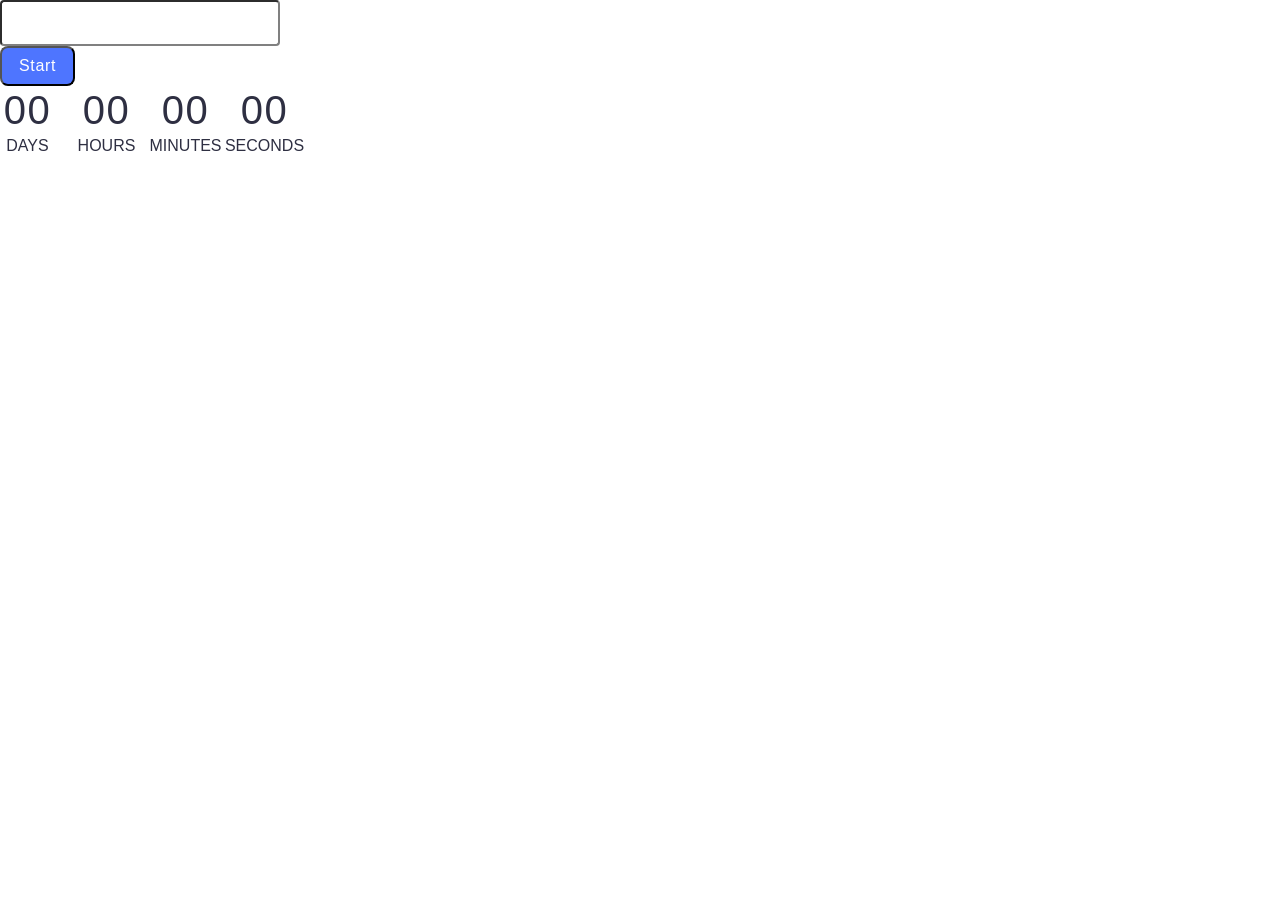
<file: src/1-timer.html>
<!DOCTYPE html>
<html lang="en">
  <head>
    <meta charset="UTF-8" />
    <meta name="viewport" content="width=device-width, initial-scale=1.0" />
    <title>Document</title>

    <link rel="stylesheet" href="./css/styles.css" />
  </head>
  <body>
    <section id="timer-section">
      <input type="text" id="datetime-picker" class="input" />
      <button class="btn" type="button" data-start>Start</button>

      <div class="timer">
        <div class="field">
          <span class="value" data-days>00</span>
          <span class="label">Days</span>
        </div>
        <div class="field">
          <span class="value" data-hours>00</span>
          <span class="label">Hours</span>
        </div>
        <div class="field">
          <span class="value" data-minutes>00</span>
          <span class="label">Minutes</span>
        </div>
        <div class="field">
          <span class="value" data-seconds>00</span>
          <span class="label">Seconds</span>
        </div>
      </div>
    </section>

    <script type="module" crossorigin src="./js/1-timer.js"></script>
  </body>
</html>
</file>
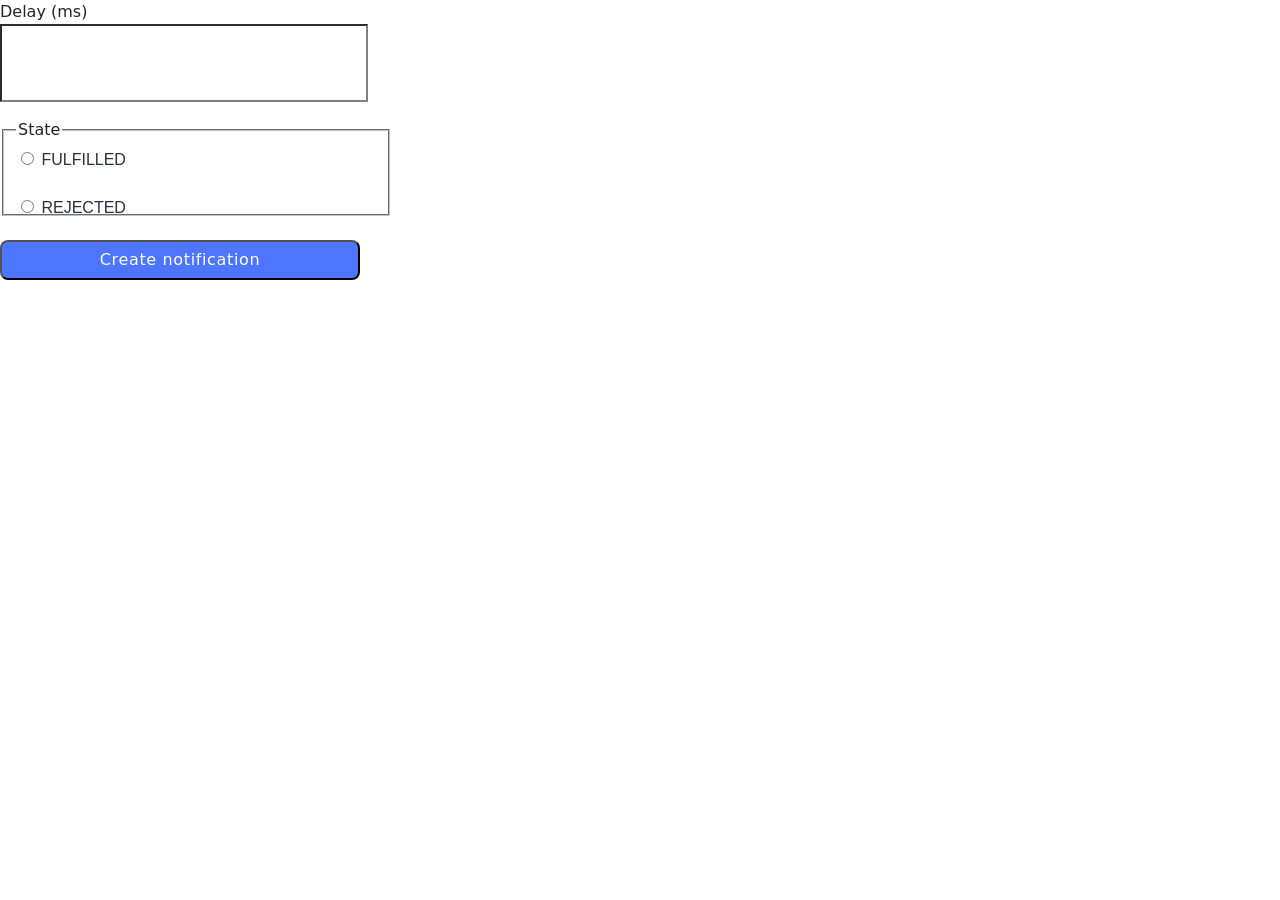
<file: src/2-snackbar.html>
<!DOCTYPE html>
<html lang="en">
  <head>
    <meta charset="UTF-8" />
    <meta name="viewport" content="width=device-width, initial-scale=1.0" />
    <title>Document</title>

    <link rel="stylesheet" href="./css/styles.css" />
  </head>
  <body>
    <form class="form">
      <label>
        Delay (ms)
        <input class="text-input" type="number" name="delay" required />
      </label>

      <fieldset class="fieldset">
        <legend>State</legend>
        <label class="label">
          <input type="radio" name="state" value="fulfilled" required />
          Fulfilled
        </label>
        <label class="label">
          <input type="radio" name="state" value="rejected" required />
          Rejected
        </label>
      </fieldset>

      <button class="button" type="submit">Create notification</button>
    </form>

    <script type="module" crossorigin src="./js/2-snackbar.js"></script>
  </body>
</html>
</file>
<file: src/css/styles.css>
/**
  |============================
  | include css partials with
  | default @import url()
  |============================
*/
/* Common styles */
@import url('./reset.css');
@import url('./base.css');
@import url('./container.css');
@import url('./animations.css');

/* Sections style */
@import url('./header.css');
@import url('./vite-promo.css');
@import url('./badges.css');
@import url('./back-link.css');
@import url('./footer.css');

a {
  text-decoration: none;
}

ul {
  list-style-type: none;
  margin: 0;
  padding: 0;
}

.input {
  display: flex;
  align-items: flex-start;
  justify-content: flex-start;
  flex-direction: row;
  gap: 8px;
  width: 272px;
  height: 40px;
  border-radius: 4px;
  border-color: #808080;

  font-family: 'Montserrat', sans-serif;
  font-weight: 400;
  font-size: 16px;
  line-height: 1.5;
  letter-spacing: 0.04em;
  color: #2e2f42;

  background: #fff;
}

.input:hover {
  border-color: #000000;
}

.input:active {
  border-color: #4e75ff;
}

.input:disabled {
  border-color: #808080;
  color: #808080;
  background: #fafafa;
}

.btn {
  display: flex;
  align-items: center;
  justify-content: center;
  flex-direction: row;
  gap: 10px;
  border-radius: 8px;
  padding: 8px 16px;
  width: 75px;
  height: 40px;
  background: #4e75ff;

  font-family: 'Montserrat', sans-serif;
  font-weight: 500;
  font-size: 16px;
  line-height: 1.5;
  letter-spacing: 0.04em;
  color: #fff;
}

.btn:hover {
  background: #6c8cff;
}

.btn:disabled {
  background: #cfcfcf;
  color: #989898;
}

.timer {
  display: flex;
  align-items: flex-start;
  justify-content: flex-start;
  flex-direction: row;
  gap: 24px;
  width: 346px;
  height: 72px;
}

.field {
  display: flex;
  align-items: center;
  justify-content: flex-start;
  flex-direction: column;
  gap: 0px;
  width: 55px;
  height: 72px;
}

.value {
  font-family: 'Montserrat', sans-serif;
  font-weight: 400;
  font-size: 40px;
  line-height: 1.2;
  letter-spacing: 0.04em;
  color: #2e2f42;
}

.label {
  font-family: 'Montserrat', sans-serif;
  font-weight: 400;
  font-size: 16px;
  line-height: 1.5;
  color: #2e2f42;
  text-transform: uppercase;
}

#timer-section ~ .flatpickr-calendar {
  display: flex !important;
  align-items: flex-start !important;
  justify-content: flex-start !important;
  flex-direction: column !important;
  gap: 24px !important;
  border-radius: 8px !important;
  padding: 16px !important;
  width: 280px !important;
  height: 352px !important;
  background: #f5f5f5 !important;
}

#timer-section ~ .flatpickr-day.selected {
  font-family: 'Montserrat', sans-serif !important;
  font-weight: 400 !important;
  font-size: 16px !important;
  line-height: 1.5 !important;
  letter-spacing: 0.04em !important;
  text-align: center !important;
  color: #666 !important;

  border-radius: 100% !important;
  stroke-width: 1px !important;
  stroke: #4e75ff !important;
}

.iziToast-error {
  display: flex;
  align-items: center;
  justify-content: flex-start;
  flex-direction: row;
  gap: 8px;
  border-bottom: 2px solid #ffbebe;
  border-radius: 4px;
  padding: 20px;
  width: 302px;
  height: 64px;

  font-family: 'Montserrat', sans-serif;
  font-weight: 400;
  font-size: 16px;
  line-height: 1.5;
  letter-spacing: 0.03em;
  color: #fff;

  background: #ef4040 !important;
}

.text-input {
  display: flex;
  align-items: flex-start;
  justify-content: flex-start;
  flex-direction: column;
  gap: 8px;
  width: 360px;
  height: 72px;
  border-color: #808080;
  margin-bottom: 16px;
}

.text-input:hover {
  border-color: #2e2f42;
}

.text-input:active {
  border-color: #4e75ff;
}

.button {
  display: flex;
  align-items: center;
  justify-content: center;
  flex-direction: row;
  gap: 10px;
  border-radius: 8px;
  padding: 8px 16px;
  width: 360px;
  height: 40px;
  background: #4e75ff;

  font-family: var(--font-family);
  font-weight: 500;
  font-size: 16px;
  line-height: 1.5;
  letter-spacing: 0.04em;
  color: #fff;
}

.button:hover {
  background: #6c8cff;
}

.fieldset {
  display: flex;
  align-items: flex-start;
  justify-content: flex-start;
  flex-direction: column;
  gap: 24px;
  width: 360px;
  height: 78px;
  margin-bottom: 24px;
}

.fieldset.label {
  width: 360px;
  height: 78px;
  font-family: var(--font-family);
  font-weight: 400;
  font-size: 16px;
  line-height: 1.5;
  color: #2e2f42;
  text-transform: none;
  border-color: #808080;
}

.fieldset.label:hover {
border-color: #2E2F42;
}

.fieldset.label:active {
  border-color: #2E2F42;
}
</file>
